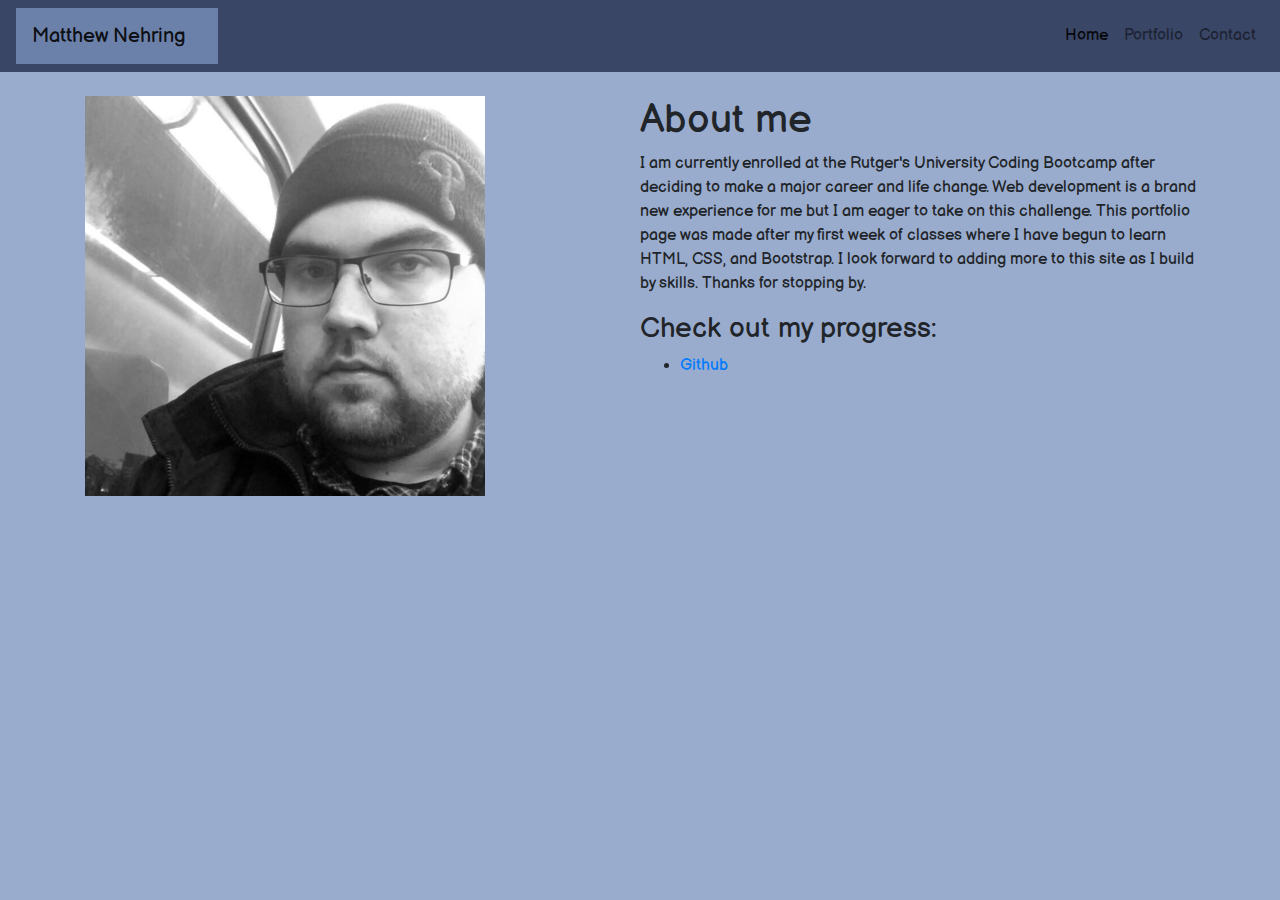
<file: index.html>
<!DOCTYPE html>
<html lang="en">
<head>
<meta charset="UTF-8">
<meta name="viewport" content="width=device-width, initial-scale=1.0">
<meta http-equiv="X-UA-Compatible" content="ie=edge">
<meta name="Description" content="Enter your description here"/>
<link rel="stylesheet" href="https://cdnjs.cloudflare.com/ajax/libs/twitter-bootstrap/4.5.2/css/bootstrap.min.css">
<link rel="stylesheet" href="https://cdnjs.cloudflare.com/ajax/libs/font-awesome/5.15.0/css/all.min.css">
<link rel="stylesheet" href="style.css">
<link href="https://fonts.googleapis.com/css2?family=Balsamiq+Sans&display=swap" rel="stylesheet">
<title>Title</title>
</head>
<body>
  <nav class="navbar navbar-expand-lg navbar-light" style="background-color: rgb(58, 70, 102);">
    <nav class="navbar navbar-light" style="background-color: rgba(124, 147, 190, 0.767);">
        <span class="navbar-brand mb-0 h1">Matthew Nehring</span>
      </nav>
    <button class="navbar-toggler" type="button" data-toggle="collapse" data-target="#navbarNav" aria-controls="navbarNav" aria-expanded="false" aria-label="Toggle navigation">
      <span class="navbar-toggler-icon"></span>
    </button>
    <div class="collapse navbar-collapse" id="navbarNav">
      <ul class="navbar-nav ml-auto">
        <li class="nav-item active">
          <a class="nav-link" href="#">Home <span class="sr-only">(current)</span></a>
        </li>
        <li class="nav-item">
          <a class="nav-link" href="HTML/portfolio.html">Portfolio</a>
        </li>
        <li class="nav-item">
          <a class="nav-link" href="HTML/contact.html">Contact</a>
        </li>       
      </ul>
    </div>
  </nav>




<br>

<div class="container">
    
  <div class="row">
      <div class="col-md-6">
          <img src="Assets/400px.jpg" class="img-fluid" alt="Matt">
      </div>

      <div class="col-md-6">
          <div class="row">
              <h1>About me</h1>
              <p>I am currently enrolled at the Rutger's University Coding Bootcamp after deciding to make a major career and life change. Web development 
                is a brand new experience for me but I am eager to take on this challenge. This portfolio page was made after my first week of classes where I 
                have begun to learn HTML, CSS, and Bootstrap. I look forward to adding more to this site as I build by skills. Thanks for stopping by.
              </p>
          </div>
      
          <div class="row">
              <h3>Check out my progress:</h3>
          </div>
          <div class="row">
              <ul> 
                  <li><a href="https://github.com/mnehring820" target="_blank">Github</a></li>
              </ul>
          </div>  
      </div>
  </div> 

</div>


<script src="https://cdnjs.cloudflare.com/ajax/libs/jquery/3.5.1/jquery.slim.min.js"></script>
<script src="https://cdnjs.cloudflare.com/ajax/libs/popper.js/1.16.1/umd/popper.min.js"></script>
<script src="https://cdnjs.cloudflare.com/ajax/libs/twitter-bootstrap/4.5.2/js/bootstrap.min.js"></script>


</body>
</html>
</file>
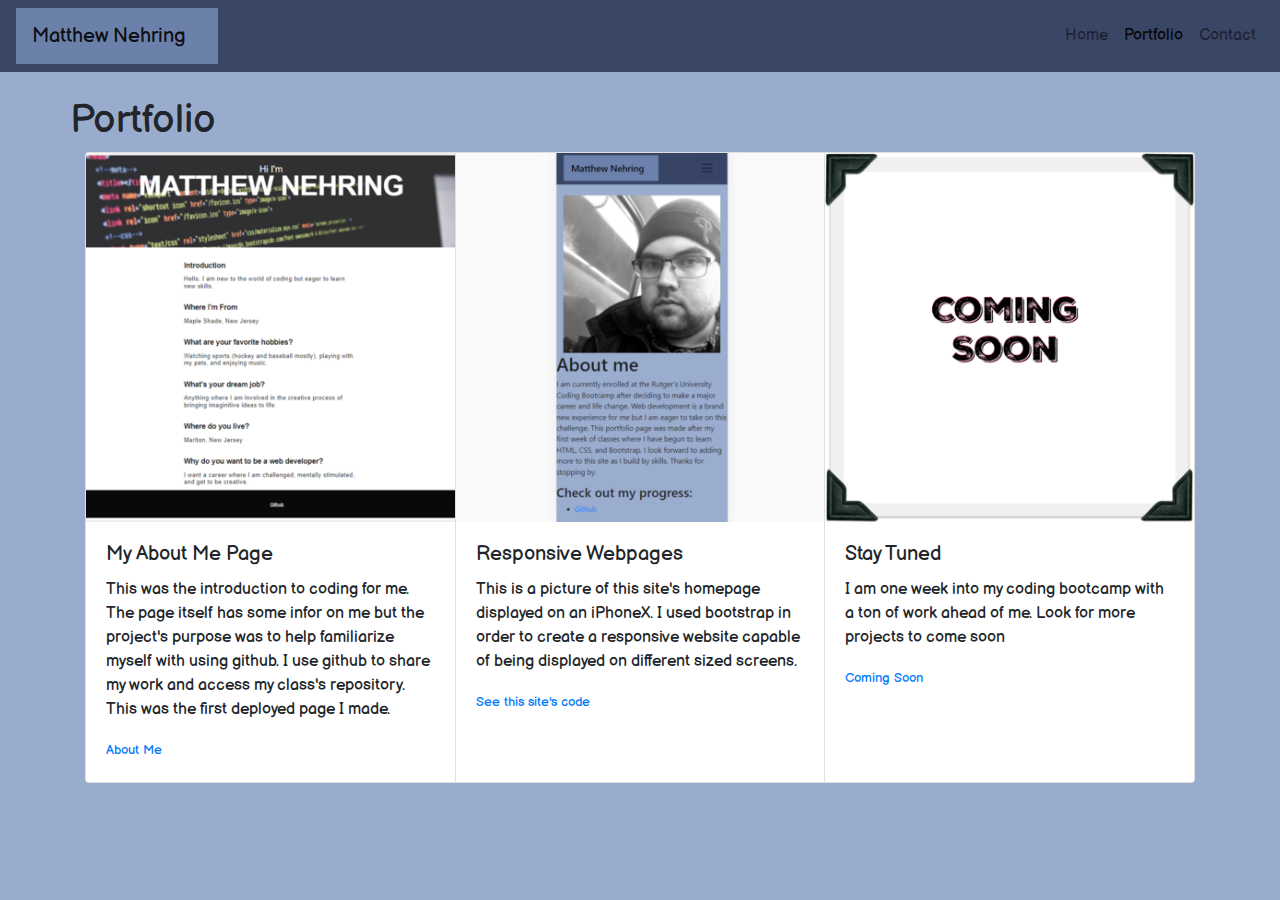
<file: HTML/portfolio.html>
<!DOCTYPE html>
<html lang="en">
<head>
<meta charset="UTF-8">
<meta name="viewport" content="width=device-width, initial-scale=1.0">
<meta http-equiv="X-UA-Compatible" content="ie=edge">
<meta name="Description" content="Enter your description here"/>
<link rel="stylesheet" href="https://cdnjs.cloudflare.com/ajax/libs/twitter-bootstrap/4.5.2/css/bootstrap.min.css">
<link rel="stylesheet" href="https://cdnjs.cloudflare.com/ajax/libs/font-awesome/5.15.0/css/all.min.css">
<link rel="stylesheet" href="../style.css">
<link href="https://fonts.googleapis.com/css2?family=Balsamiq+Sans&display=swap" rel="stylesheet">
<title>Title</title>
</head>
<body>
  <nav class="navbar navbar-expand-lg navbar-light" style="background-color: rgb(58, 70, 102);">
    <nav class="navbar navbar-light" style="background-color: rgba(124, 147, 190, 0.767);">
        <span class="navbar-brand mb-0 h1">Matthew Nehring</span>
      </nav>
    <button class="navbar-toggler" type="button" data-toggle="collapse" data-target="#navbarNav" aria-controls="navbarNav" aria-expanded="false" aria-label="Toggle navigation">
      <span class="navbar-toggler-icon"></span>
    </button>
    <div class="collapse navbar-collapse" id="navbarNav">
      <ul class="navbar-nav ml-auto">
        <li class="nav-item">
          <a class="nav-link" href="../index.html">Home <span class="sr-only">(current)</span></a>
        </li>
        <li class="nav-item active">
          <a class="nav-link" href="#">Portfolio</a>
        </li>
        <li class="nav-item">
          <a class="nav-link" href="../HTML/contact.html">Contact</a>
        </li>       
      </ul>
    </div>
  </nav>

    <br>

    <div class="container">
      <div class="row">
      <h1>Portfolio</h1>
      </div>

      <div class="card-group">
        <div class="card">
          <img src="../Assets/aboutme400.png" class="card-img-top" alt="about me page screenshot">
          <div class="card-body">
            <h5 class="card-title">My About Me Page</h5>
            <p class="card-text">This was the introduction to coding for me. The page itself has some infor on me but the project's purpose was to help familiarize myself with using github.
              I use github to share my work and access my class's repository. This was the first deployed page I made. 
            </p>
            <p class="card-text"><small class="text-muted"><a href="https://mnehring820.github.io/prework-about-me/" target="_blank">About Me</a></small></p>
          </div>
        </div>
        <div class="card">
          <img src="../Assets/portfolio2_400px.png" class="card-img-top" alt="homepage on iphone screenshot">
          <div class="card-body">
            <h5 class="card-title">Responsive Webpages</h5>
            <p class="card-text">This is a picture of this site's homepage displayed on an iPhoneX. I used bootstrap in order to create a responsive website capable of being displayed
              on different sized screens.
            </p>
            <p class="card-text"><small class="text-muted"><a href="https://github.com/mnehring820/responsivePortfolio" target="_blank">See this site's code</a></small></p>
          </div>
        </div>
        <div class="card">
          <img src="../Assets/comingsoon400.png" class="card-img-top" alt="coming soon image">
          <div class="card-body">
            <h5 class="card-title">Stay Tuned</h5>
            <p class="card-text">I am one week into my coding bootcamp with a ton of work ahead of me. Look for more projects to come soon</p>
            <p class="card-text"><small class="text-muted"><a href="#">Coming Soon</a></small></p>
          </div>
        </div>
      </div>

      

      




    </div>
    

<script src="https://cdnjs.cloudflare.com/ajax/libs/jquery/3.5.1/jquery.slim.min.js"></script>
<script src="https://cdnjs.cloudflare.com/ajax/libs/popper.js/1.16.1/umd/popper.min.js"></script>
<script src="https://cdnjs.cloudflare.com/ajax/libs/twitter-bootstrap/4.5.2/js/bootstrap.min.js"></script>
</body>
</html>
</file>
<file: style.css>
body {
    background: rgba(124, 147, 190, 0.767);
    font-family: 'Balsamiq Sans', cursive;
}


.img-fluid {
    max-width: 100%;
    height: auto;
}
</file>
